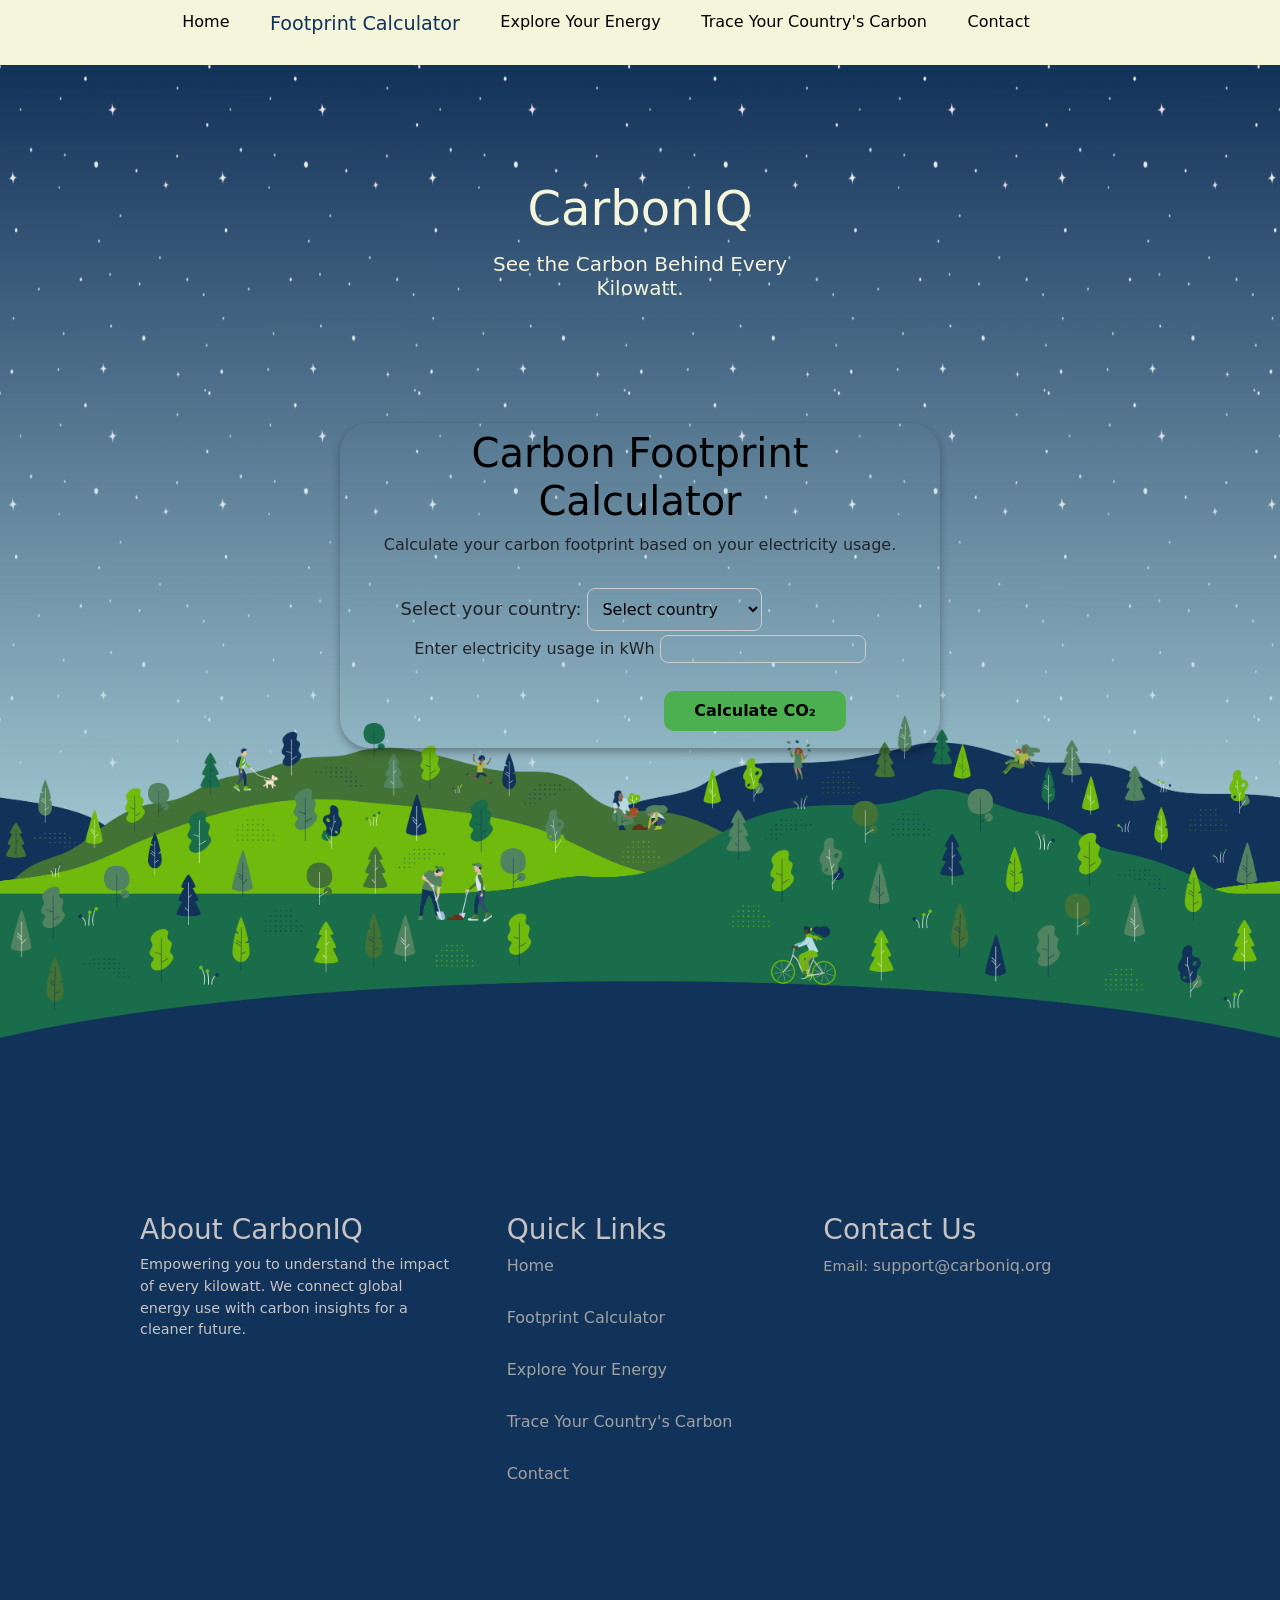
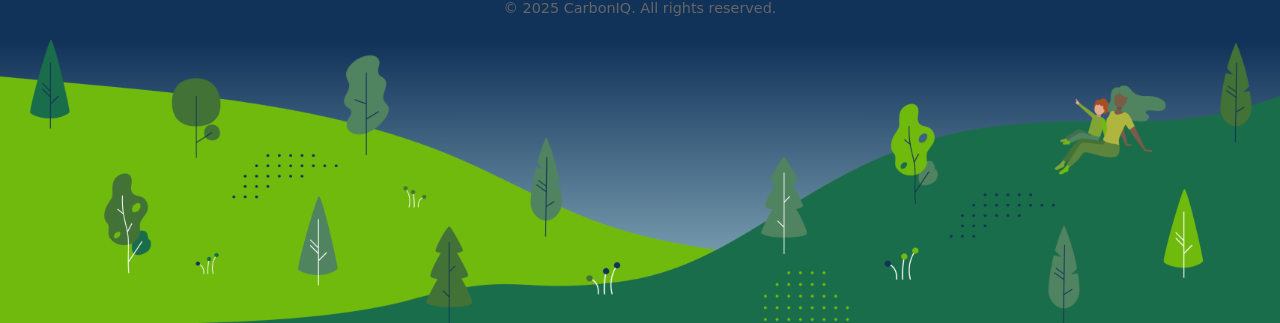
<file: page/calculator.html>
<!DOCTYPE html>
<html lang="en">
  <head>
    <meta charset="UTF-8" />
    <meta name="viewport" content="width=device-width, initial-scale=1.0" />
    <title>CarbonIQ</title>
    <link rel="stylesheet" href="../style/calculator.css" />
    <!-- Latest compiled and minified CSS -->
    <link
      href="https://cdn.jsdelivr.net/npm/bootstrap@5.3.3/dist/css/bootstrap.min.css"
      rel="stylesheet"
    />

    <!-- Latest compiled JavaScript -->
    <script src="https://cdn.jsdelivr.net/npm/bootstrap@5.3.3/dist/js/bootstrap.bundle.min.js"></script>
  </head>
  <body>
    <header>
      <!-- navbar -->
      <nav>
        <ul>
          <li><a href="../index.html">Home</a></li>
          <li class="active"><a href="calculator.html">Footprint Calculator</a></li>
          <li><a href="xploEnergyMix.html">Explore Your Energy</a></li>
          <li><a href="traceEmissions.html">Trace Your Country's Carbon</a></li>
          <li><a href="#">Contact</a></li>
        </ul>
      </nav>

      <!-- banner -->
      <div id="banner">
        <img
          id="imageSky"
          src="../assets/sky-banner.png"
          alt=""
        />
        <img id="imageTree" src="../assets/big-header.png" alt="" />
      </div>
      <h1>
        <span class="highlight">CarbonIQ</span>
        <span class="sub-title">See the Carbon Behind Every Kilowatt.</span>
      </h1>
    </header>
    <main>
      <div id="calculator">
        <h1>Carbon Footprint Calculator</h1>
        <p>Calculate your carbon footprint based on your electricity usage.</p>
        <div id="select-country">
          <label for="country">Select your country:</label>
          <select id="country" required>
            <option value="" disabled selected>Select country</option>
                  <option value="AFG">Afghanistan</option>
                  <option value="ALB">Albania</option>
                  <option value="DZA">Algeria</option>
                  <option value="AND">Andorra</option>
                  <option value="AGO">Angola</option>
                  <option value="ATG">Antigua and Barbuda</option>
                  <option value="ARG">Argentina</option>
                  <option value="ARM">Armenia</option>
                  <option value="AUS">Australia</option>
                  <option value="AUT">Austria</option>
                  <option value="AZE">Azerbaijan</option>
                  <option value="BHS">Bahamas</option>
                  <option value="BHR">Bahrain</option>
                  <option value="BGD">Bangladesh</option>
                  <option value="BRB">Barbados</option>
                  <option value="BLR">Belarus</option>
                  <option value="BEL">Belgium</option>
                  <option value="BLZ">Belize</option>
                  <option value="BEN">Benin</option>
                  <option value="BTN">Bhutan</option>
                  <option value="BOL">Bolivia</option>
                  <option value="BIH">Bosnia and Herzegovina</option>
                  <option value="BWA">Botswana</option>
                  <option value="BRA">Brazil</option>
                  <option value="BRN">Brunei</option>
                  <option value="BGR">Bulgaria</option>
                  <option value="BFA">Burkina Faso</option>
                  <option value="BDI">Burundi</option>
                  <option value="KHM">Cambodia</option>
                  <option value="CMR">Cameroon</option>
                  <option value="CAN">Canada</option>
                  <option value="CPV">Cape Verde</option>
                  <option value="CAF">Central African Republic</option>
                  <option value="TCD">Chad</option>
                  <option value="CHL">Chile</option>
                  <option value="CHN">China</option>
                  <option value="COL">Colombia</option>
                  <option value="COM">Comoros</option>
                  <option value="COG">Congo</option>
                  <option value="COD">Congo (Democratic Republic)</option>
                  <option value="CRI">Costa Rica</option>
                  <option value="CIV">Côte d'Ivoire</option>
                  <option value="HRV">Croatia</option>
                  <option value="CUB">Cuba</option>
                  <option value="CYP">Cyprus</option>
                  <option value="CZE">Czechia</option>
                  <option value="DNK">Denmark</option>
                  <option value="DJI">Djibouti</option>
                  <option value="DMA">Dominica</option>
                  <option value="DOM">Dominican Republic</option>
                  <option value="ECU">Ecuador</option>
                  <option value="EGY">Egypt</option>
                  <option value="SLV">El Salvador</option>
                  <option value="GNQ">Equatorial Guinea</option>
                  <option value="ERI">Eritrea</option>
                  <option value="EST">Estonia</option>
                  <option value="SWZ">Eswatini</option>
                  <option value="ETH">Ethiopia</option>
                  <option value="FJI">Fiji</option>
                  <option value="FIN">Finland</option>
                  <option value="FRA">France</option>
                  <option value="GAB">Gabon</option>
                  <option value="GMB">Gambia</option>
                  <option value="GEO">Georgia</option>
                  <option value="DEU">Germany</option>
                  <option value="GHA">Ghana</option>
                  <option value="GRC">Greece</option>
                  <option value="GRD">Grenada</option>
                  <option value="GTM">Guatemala</option>
                  <option value="GIN">Guinea</option>
                  <option value="GNB">Guinea-Bissau</option>
                  <option value="GUY">Guyana</option>
                  <option value="HTI">Haiti</option>
                  <option value="HND">Honduras</option>
                  <option value="HUN">Hungary</option>
                  <option value="ISL">Iceland</option>
                  <option value="IND">India</option>
                  <option value="IDN">Indonesia</option>
                  <option value="IRN">Iran</option>
                  <option value="IRQ">Iraq</option>
                  <option value="IRL">Ireland</option>
                  <option value="ISR">Israel</option>
                  <option value="ITA">Italy</option>
                  <option value="JAM">Jamaica</option>
                  <option value="JPN">Japan</option>
                  <option value="JOR">Jordan</option>
                  <option value="KAZ">Kazakhstan</option>
                  <option value="KEN">Kenya</option>
                  <option value="KIR">Kiribati</option>
                  <option value="KWT">Kuwait</option>
                  <option value="KGZ">Kyrgyzstan</option>
                  <option value="LAO">Laos</option>
                  <option value="LVA">Latvia</option>
                  <option value="LBN">Lebanon</option>
                  <option value="LSO">Lesotho</option>
                  <option value="LBR">Liberia</option>
                  <option value="LBY">Libya</option>
                  <option value="LIE">Liechtenstein</option>
                  <option value="LTU">Lithuania</option>
                  <option value="LUX">Luxembourg</option>
                  <option value="MDG">Madagascar</option>
                  <option value="MWI">Malawi</option>
                  <option value="MYS">Malaysia</option>
                  <option value="MDV">Maldives</option>
                  <option value="MLI">Mali</option>
                  <option value="MLT">Malta</option>
                  <option value="MHL">Marshall Islands</option>
                  <option value="MRT">Mauritania</option>
                  <option value="MUS">Mauritius</option>
                  <option value="MEX">Mexico</option>
                  <option value="FSM">Micronesia</option>
                  <option value="MDA">Moldova</option>
                  <option value="MCO">Monaco</option>
                  <option value="MNG">Mongolia</option>
                  <option value="MNE">Montenegro</option>
                  <option value="MAR">Morocco</option>
                  <option value="MOZ">Mozambique</option>
                  <option value="MMR">Myanmar</option>
                  <option value="NAM">Namibia</option>
                  <option value="NRU">Nauru</option>
                  <option value="NPL">Nepal</option>
                  <option value="NLD">Netherlands</option>
                  <option value="NZL">New Zealand</option>
                  <option value="NIC">Nicaragua</option>
                  <option value="NER">Niger</option>
                  <option value="NGA">Nigeria</option>
                  <option value="MKD">North Macedonia</option>
                  <option value="NOR">Norway</option>
                  <option value="OMN">Oman</option>
                  <option value="PAK">Pakistan</option>
                  <option value="PLW">Palau</option>
                  <option value="PSE">Palestine</option>
                  <option value="PAN">Panama</option>
                  <option value="PNG">Papua New Guinea</option>
                  <option value="PRY">Paraguay</option>
                  <option value="PER">Peru</option>
                  <option value="PHL">Philippines</option>
                  <option value="POL">Poland</option>
                  <option value="PRT">Portugal</option>
                  <option value="QAT">Qatar</option>
                  <option value="ROU">Romania</option>
                  <option value="RUS">Russia</option>
                  <option value="RWA">Rwanda</option>
                  <option value="KNA">Saint Kitts and Nevis</option>
                  <option value="LCA">Saint Lucia</option>
                  <option value="VCT">Saint Vincent and the Grenadines</option>
                  <option value="WSM">Samoa</option>
                  <option value="SMR">San Marino</option>
                  <option value="STP">Sao Tome and Principe</option>
                  <option value="SAU">Saudi Arabia</option>
                  <option value="SEN">Senegal</option>
                  <option value="SRB">Serbia</option>
                  <option value="SYC">Seychelles</option>
                  <option value="SLE">Sierra Leone</option>
                  <option value="SGP">Singapore</option>
                  <option value="SVK">Slovakia</option>
                  <option value="SVN">Slovenia</option>
                  <option value="SLB">Solomon Islands</option>
                  <option value="SOM">Somalia</option>
                  <option value="ZAF">South Africa</option>
                  <option value="KOR">South Korea</option>
                  <option value="SSD">South Sudan</option>
                  <option value="ESP">Spain</option>
                  <option value="LKA">Sri Lanka</option>
                  <option value="SDN">Sudan</option>
                  <option value="SUR">Suriname</option>
                  <option value="SWE">Sweden</option>
                  <option value="CHE">Switzerland</option>
                  <option value="SYR">Syria</option>
                  <option value="TWN">Taiwan</option>
                  <option value="TJK">Tajikistan</option>
                  <option value="TZA">Tanzania</option>
                  <option value="THA">Thailand</option>
                  <option value="TLS">Timor-Leste</option>
                  <option value="TGO">Togo</option>
                  <option value="TON">Tonga</option>
                  <option value="TTO">Trinidad and Tobago</option>
                  <option value="TUN">Tunisia</option>
                  <option value="TUR">Turkey</option>
                  <option value="TKM">Turkmenistan</option>
                  <option value="TUV">Tuvalu</option>
                  <option value="UGA">Uganda</option>
                  <option value="UKR">Ukraine</option>
                  <option value="ARE">United Arab Emirates</option>
                  <option value="GBR">United Kingdom</option>
                  <option value="USA">United States</option>
                  <option value="URY">Uruguay</option>
                  <option value="UZB">Uzbekistan</option>
                  <option value="VUT">Vanuatu</option>
                  <option value="VEN">Venezuela</option>
                  <option value="VNM">Vietnam</option>
                  <option value="YEM">Yemen</option>
                  <option value="ZMB">Zambia</option>
                  <option value="ZWE">Zimbabwe</option>
          </select>
        </div>
        <div id="us"></div>

        <div id="Footprint">
          <label id="EntElect">Enter electricity usage in kWh</label>
          <input type="" id="energy-kwh" />
          <div id="button">
            <button onclick="output()">Calculate CO₂</button>
          </div>
          <p id="result"></p>
        </div>
      </div>
    </main>

    <footer class="site-footer">
      
      <div class="footer-container">

        
        <div class="footer-about">
          <h3>About CarbonIQ</h3>
          <p>
            Empowering you to understand the impact of every kilowatt. We
            connect global energy use with carbon insights for a cleaner future.
          </p>
        </div>

        <div class="footer-links">
          <h3>Quick Links</h3>
          <ul>
            <li><a href="../index.html">Home</a></li>
            <li><a href="calculator.html">Footprint Calculator</a></li>
            <li><a href="xploEnergyMix.html">Explore Your Energy</a></li>
            <li><a href="traceEmissions.html">Trace Your Country's Carbon</a></li>
            <li><a href="#">Contact</a></li>
          </ul>
        </div>

        <div class="footer-contact">
          <h3>Contact Us</h3>
          <ul>
            <li style="color:#a1a1a1;">
              Email:
              <a href="mailto:support@carboniq.org">support@carboniq.org</a>
            </li>
          </ul>
        </div>
      </div>

      <div class="footer-bottom">
        <p>&copy; 2025 CarbonIQ. All rights reserved.</p>
      </div>
      <img
          src="../assets/FooterNew.png"
          alt="CarbonIQ Logo"
          class="footer-logo"
       >
    </footer>

    <script src="../script/calculator.js"></script>
  </body>
</html>
</file>
<file: style/calculator.css>
html, body {
    min-height: 100vh;
    margin: 0;
    background-color: linear-gradient(to bottom, •#b4dbe1 100%, #113259 100%);
    color: #222;
    
}

/* header */

nav {
  width: 100%;
  display: flex;
  justify-content: center;
  padding: 10px 20px;
  background-color: #f5f5dc;
}

ul {
  width: 900px;
  list-style: none;
  display: flex;
  justify-content: space-around;
  gap: 20px;
  position: relative;
  left: -50px;
 
}
nav ul li:hover{
    transform: scale(1.1);
    transition: transform 0.3s ease;
}

li a {
  color: rgb(0, 0, 0);
  text-decoration: none;
  font-size: 16px;

}

nav li a:hover{
    color: #113259;
    transform: scale(1.05);
    transition: transform 0.5s ease;
    
}
#banner {
    
    width: 100%;
    height: 800px;  
}

#imageSky{
  
    width:100%;
    height: 100%;
}
#imageTree{
    width: 100%;
    position: relative;
    top: -150px;
}
.highlight{
    position:absolute;
    top: 20%;
    left: 35%;
    right: 35%;
    text-align: center;
    color: beige;
    font-size: larger;
}
.sub-title{
    position: absolute;
    top: 28%;
    left: 35%;
    right: 35%;
    text-align: center;
    color: beige;
    font-size:20px;
}

.highlight:hover{
    color: #f5f5dc;
    transform: scale(1.05);
    transition: transform 0.3s ease; 
}
.sub-title:hover{
    color: #f5f5dc;
    transform: scale(1.05);
    transition: transform 0.3s ease; 
}
.active a {
    color: #113259;
    font-size: 1.2rem;
}



/* main */
main{
    width: 100%;
    height: 300px;
    padding-left: 10%;
    padding-right: 10%;
    display: flex;
    justify-content: center;
    background-color: #113259;
}
#calculator{
    position: relative;
    top: -450px;
    width: 600px;
    height: 325px;
    border-radius: 30px;
    box-shadow: 0 4px 8px rgba(0, 0, 0, 0.3);
    padding: 40px;
    padding-top: 40px;
    padding-left: 40px;
    display: flex;
    flex-direction: column;
    align-items: center;
    justify-content: center;
}
#calculator h1{
    font-size: 2.5rem;
    color: #000000;
    margin-top: 40px;
    text-align: center;
}
#calculator h1:hover{
    color: #f5f5dc;

    transform: scale(1.05);
    transition: transform 0.3s ease; 

}
   


#us{
    margin-bottom: 4px;
}


#select-country{
  font-size: 18px;
  margin-top: 15px;
  margin-left: 20px;
}
#select-country select {
  
  width: 35%;
  padding: 10px;
  border-radius: 8px;
  border: 1px solid #ccc;
  font-size: 1rem;
  background: transparent;
  transition: border 0.2s;
}

#select-country select:focus {
  border: 1.5px solid #4CAF50;
  outline: none;
}


#select-country select:hover {
  border: 1.5px solid #4CAF50;
  outline: none;
  color: #f5f5dc;
}
#energy-kwh{
  border-radius: 8px;
  border: 1px solid #ccc;
  background:transparent;
}
#Footprint button{
  
  margin-top: 8px;
  margin-bottom: 30px;
  padding: 8px 30px;
  background: #4CAF50;
  color: #000000;
  border: none;
  border-radius: 10px;
  font-size: 1rem;
  font-weight: 600;
  cursor: pointer;
  transition: background 0.2s;
}

#Footprint button:hover {
  background: #388e3c;
}

#button {
  display: flex;
  justify-content: right;
  margin-top: 20px;
  margin-right: 20px;
  margin-bottom: 20px;
}

/* calculation dom */
.result {
  background: linear-gradient(120deg, #e0ffe0 0%, #e0f7fa 100%);
  border-radius: 24px;
  box-shadow: 0 8px 32px rgba(44, 62, 80, 0.12);
  padding: 2rem 3rem;
  text-align: center;
  margin: 2rem auto;
  max-width: 600px;
  font-family: 'Montserrat', sans-serif;
  position: relative;
}
.result h2 {
  color: #1976d2;
  font-size: 2.5rem;
  margin-bottom: 1rem;
}
.result p {
  color: #388e3c;
  font-size: 1.5rem;
  font-weight: bold;
}
.result::before {
  content: '🌱';
  font-size: 2.5rem;
  position: absolute;
  left: 2rem;
  top: 2rem;
}


/* reset button */
#reset-btn {
  border-radius: 4px ;
}



/*footer */


.site-footer {
  background: #113259;
  color: #2c2c2c;
  

  font-size: 0.9rem;
}

.site-footer img {
  width:100%;
    height: 100%;
}




.footer-container {
  width: 1080px;
  height: fit-content;
  padding: 40px;
  margin: auto;
  display: flex;
 
  align-items: flex-start;
}

.footer-container h3 {
  margin-bottom: 0.5rem;
  color: #c5c3c3;
}

.footer-about,
.footer-links,
.footer-contact {
  flex: 1;
  min-width: 0;             /* Prevents items from forcing line breaks */
}
.footer-links{
  margin-left: 50px;
}

.footer-links ul,
.footer-contact ul {
  list-style: none;
  display: flex;
  flex-direction: column;
  padding: 0;
  margin-left: 50px;
}
.footer-about p{
  color:  #c5c3c3;
}
.footer-links li,
.footer-contact li {
  margin-bottom: 0.5rem;
}

.footer-links a,
.footer-contact a {
  color: #a1a1a1;
  text-decoration: none;
}

.footer-links a:hover,
.footer-contact a:hover {
    transform-origin: center;
  transform: scale(1.05);
    transition: transform 0.3s ease;
    color: #c6c4c4;
}

.footer-bottom {
  text-align: center;
  margin-top: 2rem;
  
  padding-top: 1rem;
  color: #666;
}

/* Optional: Stack on smaller screens */
@media screen and (max-width: 768px) {
  .footer-container {
    flex-direction: column;
    gap: 1.5rem;
  }
}
</file>
